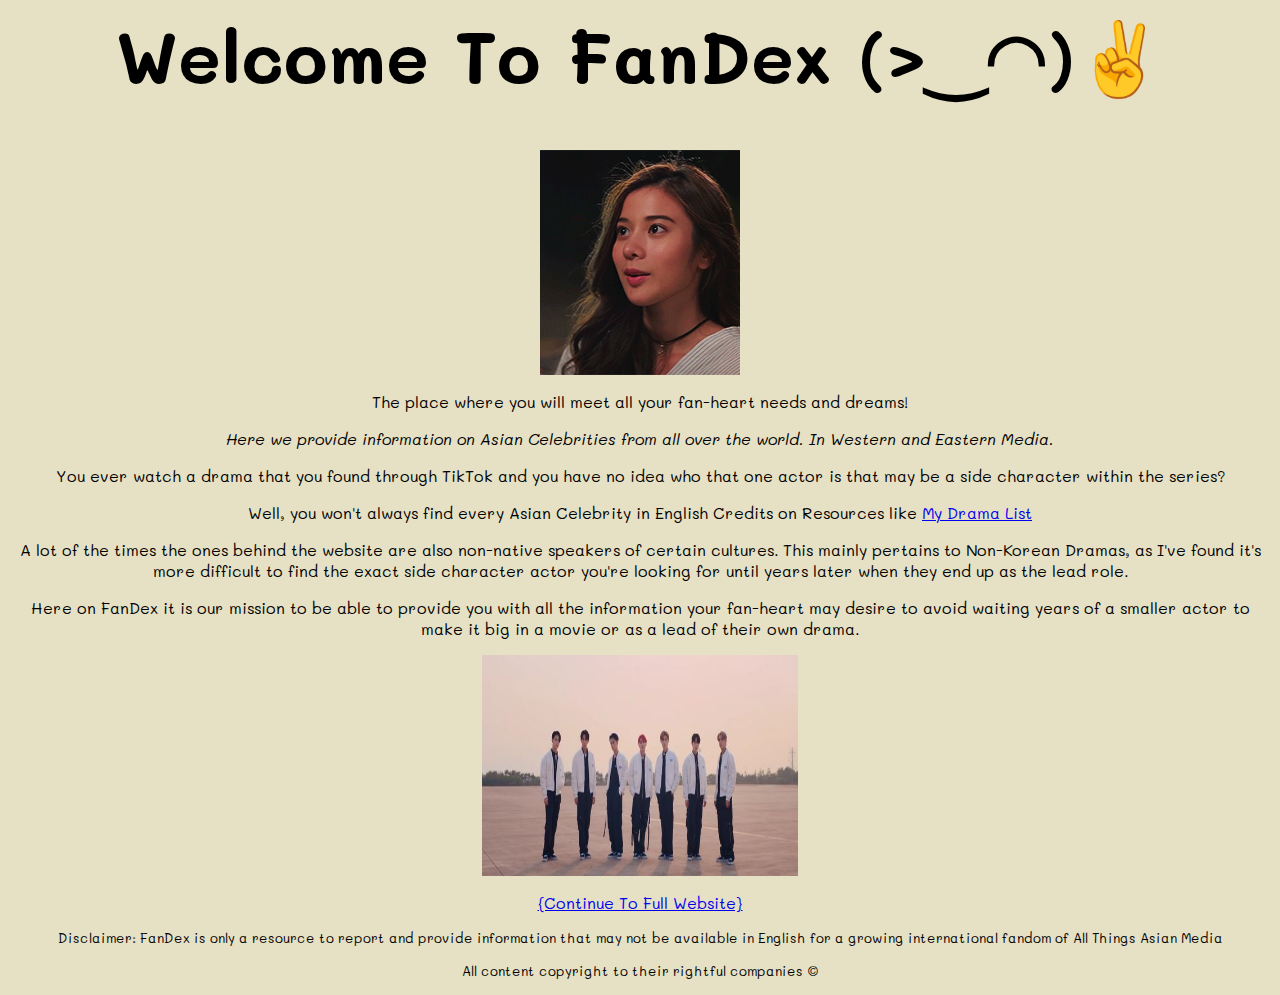
<file: fandex/index.html>
<DOCTYPE html>
<html>
<head>
<meta charset="utf-8">
<meta name="viewport" content="width=device-width, initial-scale=1.0">
<title>Welcome To FanDex - Homepage</title>

<link rel="stylesheet" href="mainstyle.css">
</head>

<body>


  <link href="https://fonts.googleapis.com/css2?family=Mali&display=swap" rel="stylesheet">
 <style>
   body {
 	font-family: 'Mali', cursive;
 	font-size: 100%;
 	}
 </style>

<section>
 <h1>Welcome To FanDex (>‿◠)✌</h1>

 <img src="images/kao.gif" alt="Kao Supassara Thai Actress" width="200" height="225">

  <p>The place where you will meet all your fan-heart needs and dreams!</p>

  <p><i>Here we provide information on Asian Celebrities from all over the world. In Western and Eastern Media.</i></p>

  <p>You ever watch a drama that you found through TikTok and you have no idea who that one actor is that may be a side character within the series?</p>

  <p>Well, you won't always find every Asian Celebrity in English Credits on Resources like <a target="_blank" href="https://mydramalist.com/">My Drama List</a></p>

  <p>A lot of the times the ones behind the website are also non-native speakers of certain cultures. This mainly pertains to Non-Korean Dramas, as I've found it's more difficult to find the exact side character actor you're looking for until years later when they end up as the lead role.</p>

  <p>Here on FanDex it is our mission to be able to provide you with all the information your fan-heart may desire to avoid waiting years of a smaller actor to make it big in a movie or as a lead of their own drama.</p>
</section>

<img class="picture" src="images/future.jpg" alt="ENHYPEN Future Perfect (Pass the Mic)" width="420" height="185">

<p><a target="_blank" href="home.html">{Continue To Full Website}</a></p>

<footer>
  <p><small>Disclaimer: FanDex is only a resource to report and provide information that may not be available in English for a growing international fandom of All Things Asian Media</p></small>
  <p><small>All content copyright to their rightful companies &copy;</small></p>
</footer>

</body>
</html>
</file>
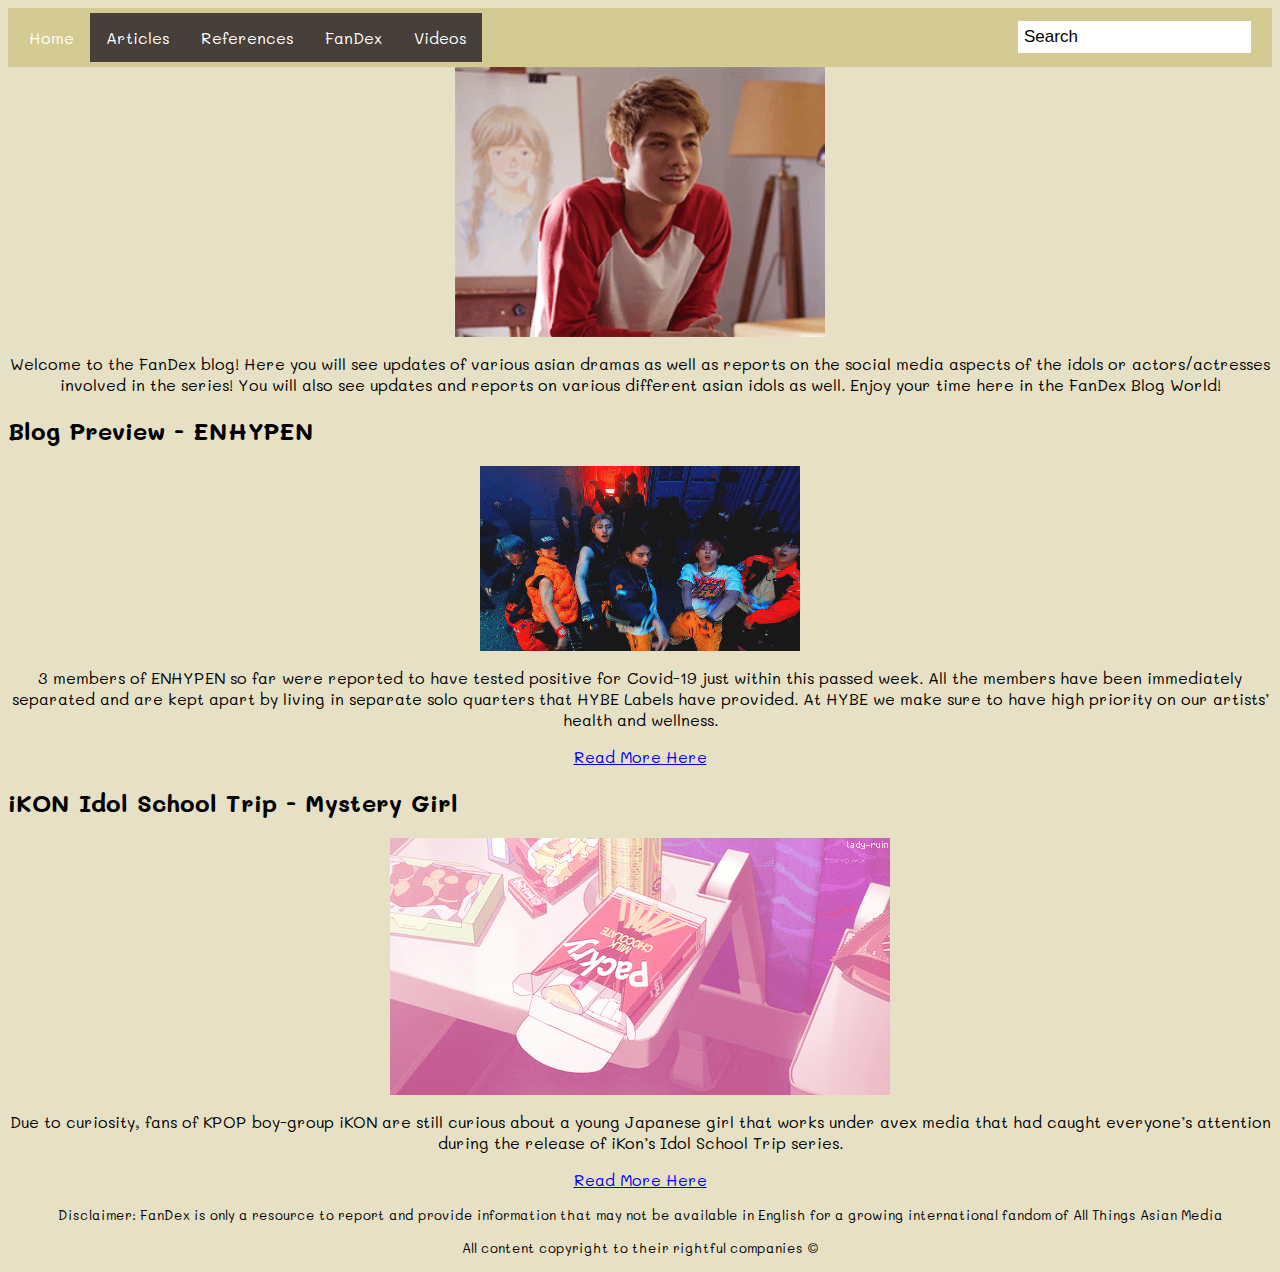
<file: fandex/blog.html>
<DOCTYPE html>
<html>
<head>
<meta charset="utf-8">
<meta name="viewport" content="width=device-width, initial-scale=1.0">
<title>Enter the World of FanDex - Homepage</title>

<link rel="stylesheet" href="mainstyle.css">
</head>

<body>


  <link href="https://fonts.googleapis.com/css2?family=Mali&display=swap" rel="stylesheet">
 <style>
   body {
 	font-family: 'Mali', cursive;
 	font-size: 100%;
 	}
 </style>

 <header>
 <nav>
   <div class="topnav">
 <ul>
 <li>
 <a class="active" href="home.html">Home</a>
 </li>
 <li>
   <a href="blog.html">Articles</a>
 </li>
 <li>
   <a href="references.html">References</a>
 </li>
 <li>
 <a href="glossary.html">FanDex</a>
 </li>
 <li>
 <a href="video.html">Videos</a>
 </li>
 <form action="/search" method="get">
  <input type="text" name="q" value="Search" placeholder="{lang:Search}"/>
</form>
 </ul>
 </nav>
 </header>

<div class="intro">
  <img src="images/bright.gif" alt="Bright Vachirawit" width="370" height="270">
<p>Welcome to the FanDex blog! Here you will see updates of various asian dramas as well as reports on the social media aspects of the idols or actors/actresses involved in the series! You will also see updates and reports on various different asian idols as well. Enjoy your time here in the FanDex Blog World!
</p>

</div>

<section>
<h2>
  Blog Preview - ENHYPEN
</h2>

<img src="images/enha.gif" alt="Pass the Mic MV Clip Gif" width="320" height="185">
<p>3 members of ENHYPEN so far were reported to have tested positive for Covid-19 just within this passed week. All the members have been immediately separated and are kept apart by living in separate solo quarters that HYBE Labels have provided. At HYBE we make sure to have high priority on our artists’ health and wellness.
</p>
<p><a target-"_blank" href="enhaupdate.html">Read More Here</a></p>
</section>

<section>
<h2>iKON Idol School Trip - Mystery Girl</h2>
<img src="images/pocky.gif" alt="Anime Packy Gif" width="500" height="257">
<p>Due to curiosity, fans of KPOP boy-group iKON are still curious about a young Japanese girl that works under avex media that had caught everyone’s attention during the release of iKon’s Idol School Trip series.</p>
<p><a target="-_blank" href="suzumi.html">Read More Here</a></p>
</section>



 <footer>
   <p><small>Disclaimer: FanDex is only a resource to report and provide information that may not be available in English for a growing international fandom of All Things Asian Media</p></small>
   <p><small>All content copyright to their rightful companies &copy;</small></p>
 </footer>

 </body>
 </html>
</file>
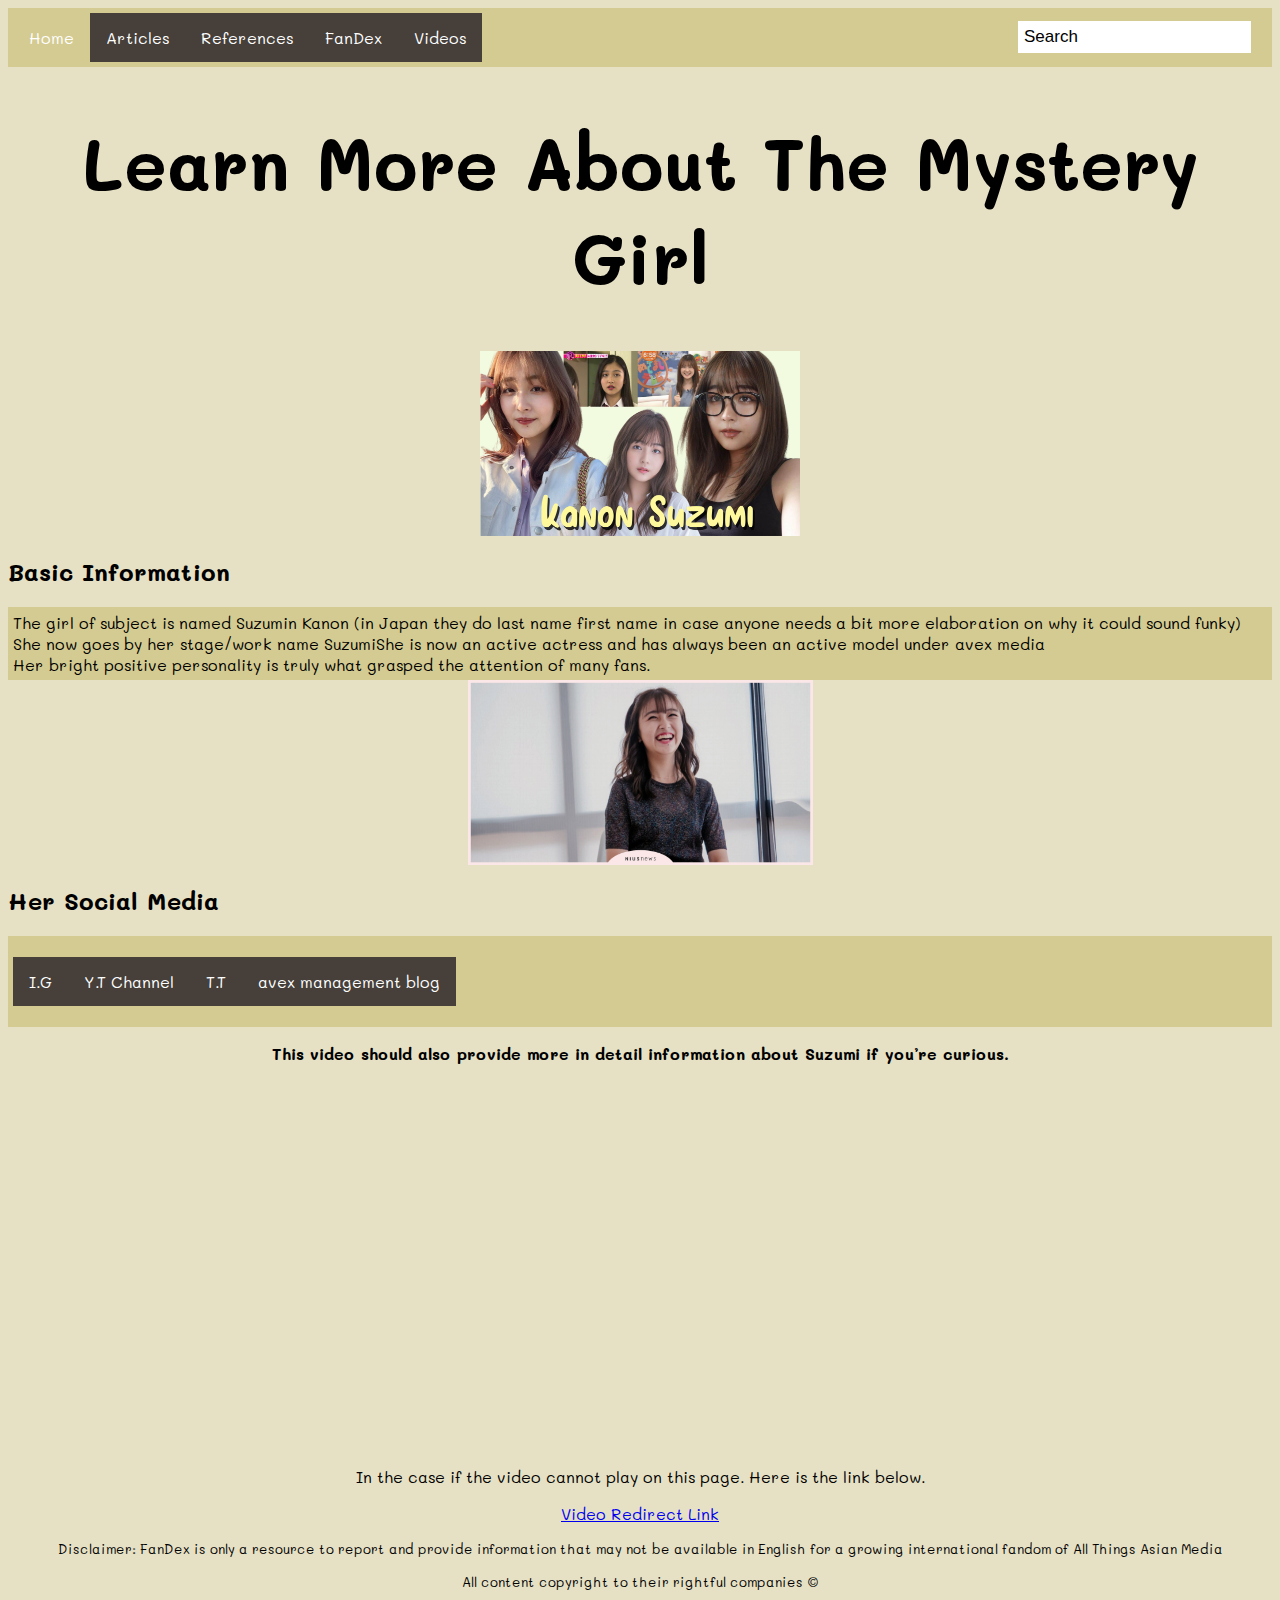
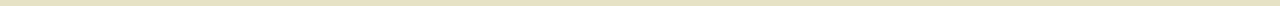
<file: fandex/suzumi.html>
<DOCTYPE html>
<html>
<head>
<meta charset="utf-8">
<meta name="viewport" content="width=device-width, initial-scale=1.0">
<title>Blog Post - iKON Idol School Trip Mystery Girl</title>

<link rel="stylesheet" href="mainstyle.css">
</head>

<body>


  <link href="https://fonts.googleapis.com/css2?family=Mali&display=swap" rel="stylesheet">
 <style>
   body {
 	font-family: 'Mali', cursive;
 	font-size: 100%;
 	}
 </style>

 <header>
 <nav>
   <div class="topnav">
 <ul>
 <li>
 <a class="active" href="home.html">Home</a>
 </li>
 <li>
   <a href="blog.html">Articles</a>
 </li>
 <li>
   <a href="references.html">References</a>
 </li>
 <li>
 <a href="glossary.html">FanDex</a>
 </li>
 <li>
 <a href="video.html">Videos</a>
 </li>
 <form action="/search" method="get">
  <input type="text" name="q" value="Search" placeholder="{lang:Search}"/>
</form>
 </ul>
 </nav>
 </header>

<h1>Learn More About The Mystery Girl</h1>

<img src="images/suzumi.jpg" alt="Kanon Suzumi Thumbnail" width="320" height="185">

<h2>Basic Information</h2>

<ul class="list">
<li>The girl of subject is named Suzumin Kanon (in Japan they do last name first name in case anyone needs a bit more elaboration on why it could sound funky)</li>
<li>She now goes by her stage/work name Suzumi</li>
<li>She is now an active actress and has always been an active model under avex media</li>
<li>Her bright positive personality is truly what grasped the attention of many fans.</li>
</ul>

<img src="images/kanon.jpg" alt="Kanon Suzumi Interview" width="345" height="185">

<h2>Her Social Media</h2>

<ul>
<li><p><a target="_blank" href="https://www.instagram.com/kanon_1228/">I.G</a></p></li>
<li><p><a target="_blank" href="https://www.youtube.com/channel/UCuQouXZO_LgAqXfM2PM80Ww">Y.T Channel</a></p></li>
<li><p><a target="_blank" href="https://twitter.com/kanon_1228">T.T</a></p></li>
<li><p><a target="_blank" href="https://ameblo.jp/kanonsuzumi">avex management blog</a></p></li>
</ul>


<p><strong>This video should also provide more in detail information about Suzumi if you’re curious.
</strong></p>

<iframe width="640" height="370" src="https://www.youtube.com/embed/c2gXUQcfU_4" title="Actress/Model Profile: Suzumi {Kanon Suzumi}" frameborder="0" allow="accelerometer; autoplay; clipboard-write; encrypted-media; gyroscope; picture-in-picture" allowfullscreen></iframe>

<p>In the case if the video cannot play on this page. Here is the link below.</p>
<p><a target="_blank" href="https://youtu.be/c2gXUQcfU_4">Video Redirect Link</a></p>

 <footer>
   <p><small>Disclaimer: FanDex is only a resource to report and provide information that may not be available in English for a growing international fandom of All Things Asian Media</p></small>
   <p><small>All content copyright to their rightful companies &copy;</small></p>
 </footer>

 </body>
 </html>
</file>
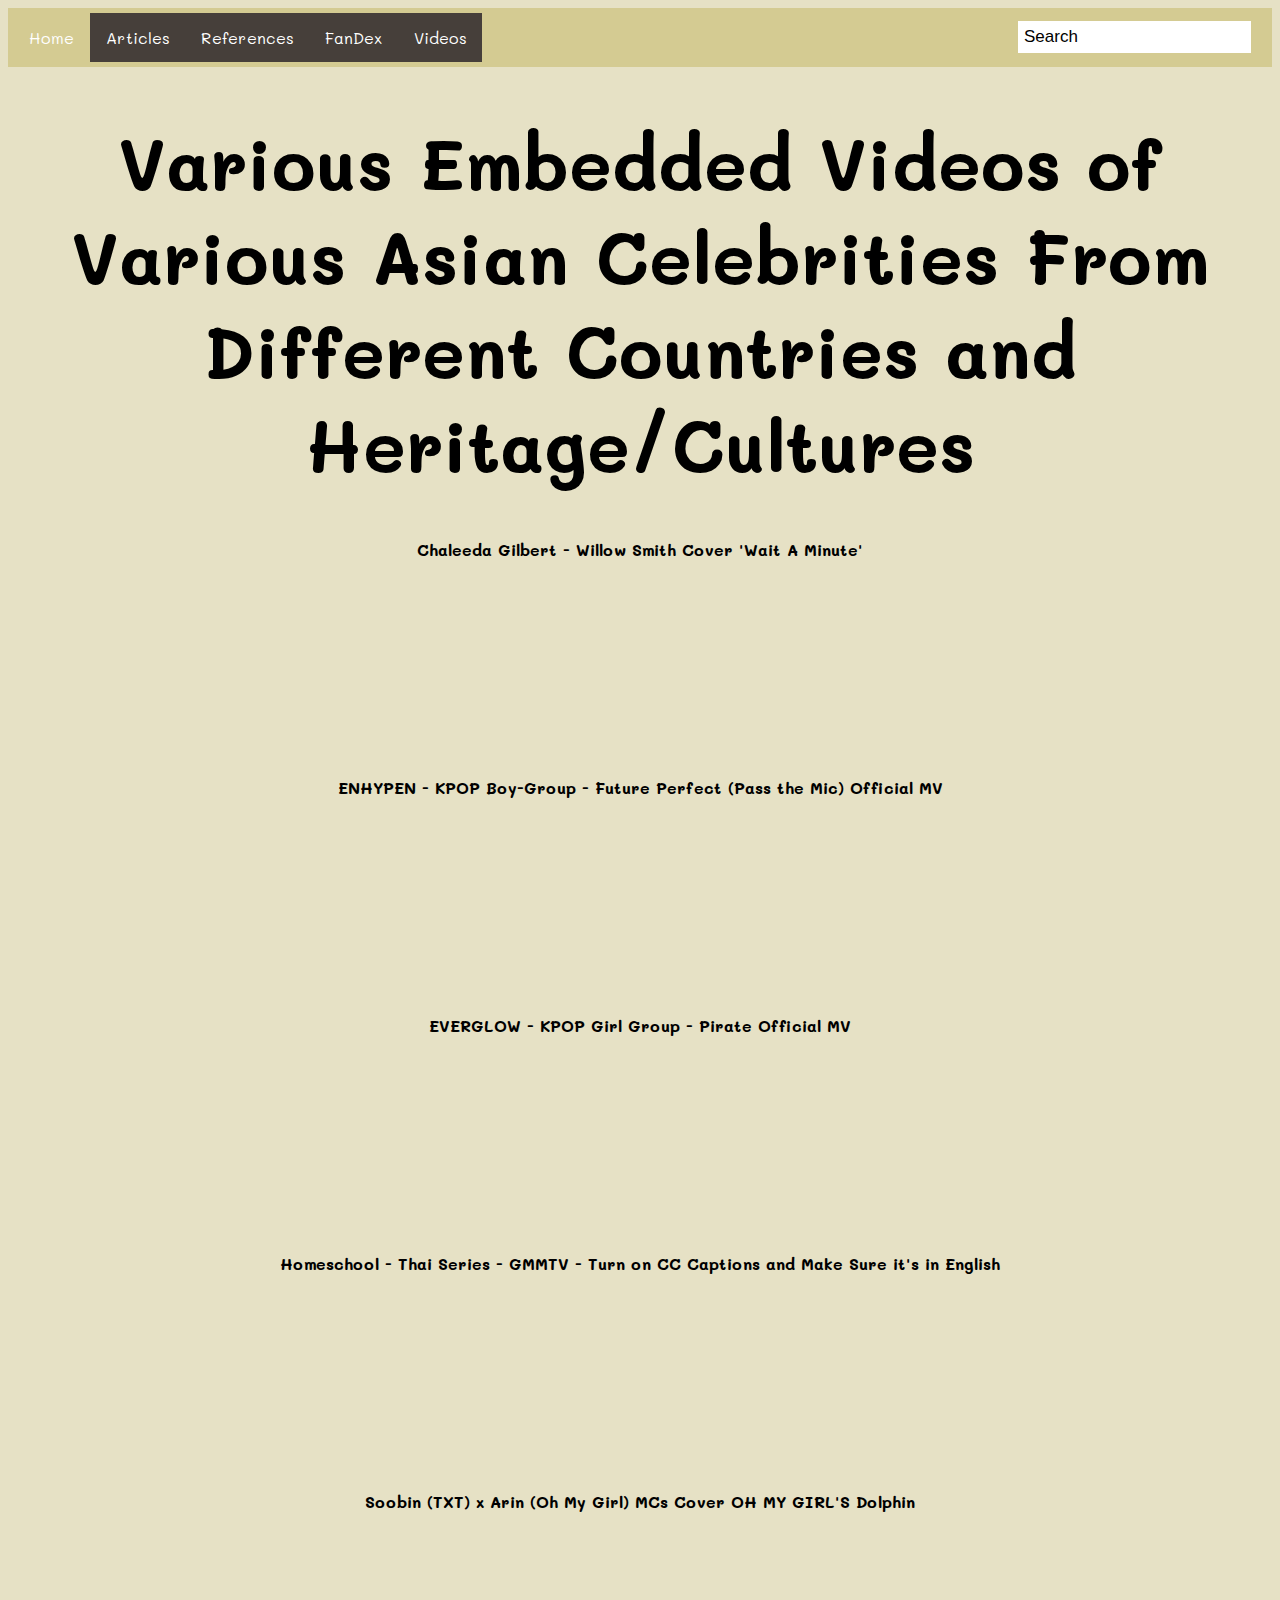
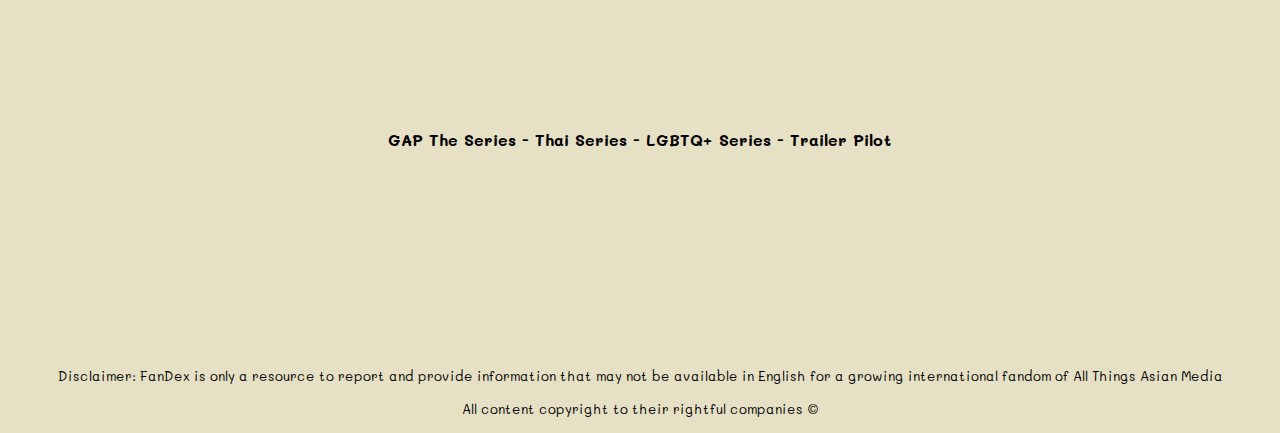
<file: fandex/video.html>
<DOCTYPE html>
<html>
<head>
<meta charset="utf-8">
<meta name="viewport" content="width=device-width, initial-scale=1.0">
<title>Enter the World of FanDex - Homepage</title>

<link rel="stylesheet" href="mainstyle.css">
</head>

<body>


  <link href="https://fonts.googleapis.com/css2?family=Mali&display=swap" rel="stylesheet">
 <style>
   body {
 	font-family: 'Mali', cursive;
 	font-size: 100%;
 	}
 </style>

 <header>
 <nav>
   <div class="topnav">
 <ul>
 <li>
 <a class="active" href="home.html">Home</a>
 </li>
 <li>
   <a href="blog.html">Articles</a>
 </li>
 <li>
   <a href="references.html">References</a>
 </li>
 <li>
 <a href="glossary.html">FanDex</a>
 </li>
 <li>
 <a href="video.html">Videos</a>
 </li>
 <form action="/search" method="get">
  <input type="text" name="q" value="Search" placeholder="{lang:Search}"/>
</form>
 </ul>
 </nav>
 </header>

<h1>Various Embedded Videos of Various Asian Celebrities From Different Countries and Heritage/Cultures</h1>

<p><strong>Chaleeda Gilbert - Willow Smith Cover 'Wait A Minute'</p></strong>
<iframe width="320" height="185" src="https://www.youtube.com/embed/VUSEdpSv8YY" title="Wait a minute - willow smith [Cover by Chaleeda Gilbert]" frameborder="0" allow="accelerometer; autoplay; clipboard-write; encrypted-media; gyroscope; picture-in-picture" allowfullscreen></iframe>

<p><strong>ENHYPEN - KPOP Boy-Group - Future Perfect (Pass the Mic) Official MV</p></strong>
<iframe width="320" height="185" src="https://www.youtube.com/embed/QMlNLo74mOw" title="ENHYPEN (엔하이픈) 'Future Perfect (Pass the MIC)' Official MV" frameborder="0" allow="accelerometer; autoplay; clipboard-write; encrypted-media; gyroscope; picture-in-picture" allowfullscreen></iframe>

<p><strong>EVERGLOW - KPOP Girl Group - Pirate Official MV</p></strong>
<iframe width="320" height="185" src="https://www.youtube.com/embed/-2X-pL06628" title="EVERGLOW (에버글로우) - Pirate MV" frameborder="0" allow="accelerometer; autoplay; clipboard-write; encrypted-media; gyroscope; picture-in-picture" allowfullscreen></iframe>

<p><strong>Homeschool - Thai Series - GMMTV - Turn on CC Captions and Make Sure it's in English</p></strong>
<iframe width="320" height="185" src="https://www.youtube.com/embed/aTSDtSQxdiE" title="GMMTV 2022 | Home School นักเรียนต้องขัง" frameborder="0" allow="accelerometer; autoplay; clipboard-write; encrypted-media; gyroscope; picture-in-picture" allowfullscreen></iframe>

<p><strong>Soobin (TXT) x Arin (Oh My Girl) MCs Cover OH MY GIRL'S Dolphin</p></strong>
<iframe width="320" height="185" src="https://www.youtube.com/embed/0-tlU9mboyg" title="Soobin & Arin MC Stage - Dolphin" frameborder="0" allow="accelerometer; autoplay; clipboard-write; encrypted-media; gyroscope; picture-in-picture" allowfullscreen></iframe>

<p><strong>GAP The Series - Thai Series - LGBTQ+ Series - Trailer Pilot</p></strong>
<iframe width="320" height="185" src="https://www.youtube.com/embed/j5SrTAx-dHg" title="[Trailer Pilot] ทฤษฎีสีชมพู GAP The series" frameborder="0" allow="accelerometer; autoplay; clipboard-write; encrypted-media; gyroscope; picture-in-picture" allowfullscreen></iframe>

 <footer>
   <p><small>Disclaimer: FanDex is only a resource to report and provide information that may not be available in English for a growing international fandom of All Things Asian Media</p></small>
   <p><small>All content copyright to their rightful companies &copy;</small></p>
 </footer>

 </body>
 </html>
</file>
<file: fandex/mainstyle.css>
body {
background-color: #E6E1C5;
}

h1 {
  text-align: center;
  font-size: 450%;
}

p {
  text-align: center;
  font-size: 1em;
}

img.picture {
  display: block;
    margin-left: auto;
    margin-right: auto;
    width: 25%;
    height: 25%;
}

img {
  display: block;
    margin-left: auto;
    margin-right: auto;
  }

  ul {
    list-style-type: none;
    margin: 0;
    padding: 5;
    overflow: hidden;
    background-color: #D4CB92;
  }

  li {
    float: left;
  }

  li a {
    display: block;
    color: white;
    text-align: center;
    padding: 14px 16px;
    text-decoration: none;
    background-color: #463F3A;
  }


  li a:hover {
    background-color:  #D4CB92;
  }

.nav {
  float: none;
  position: absolute;
  top: 50%;
  left: 50%;
  transform: translate(-50%, -50%);
}

.topnav input[type=text] {
  float: right;
  padding: 6px;
  border: none;
  margin-top: 8px;
  margin-right: 16px;
  font-size: 17px;
}

.topnav a.active {
  background-color: #D4CB92;
  color: white;
  text-align:
}

dt {
  font-weight: bold;
  font-size: 150%;
}

dd, dt {
  text-align: center;
}

iframe {
  display: block;
    margin-left: auto;
    margin-right: auto;
}
</file>
